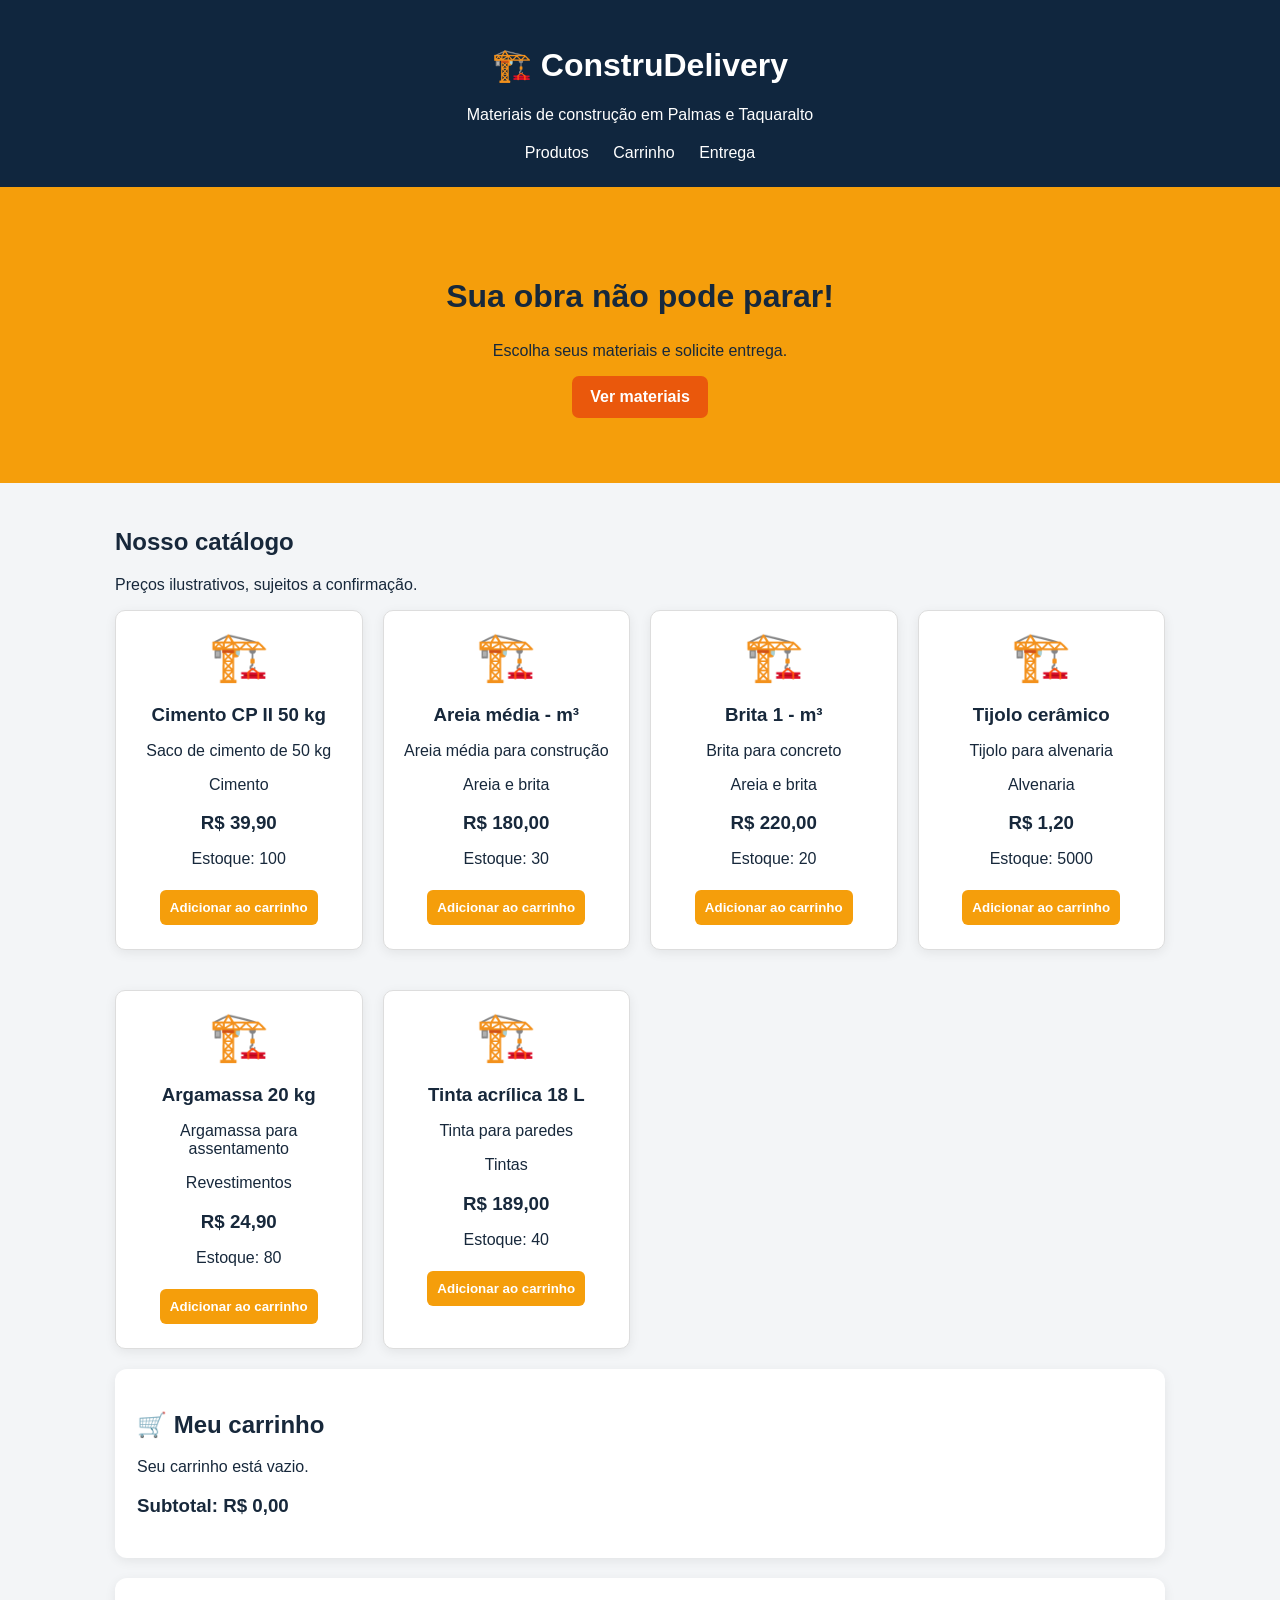
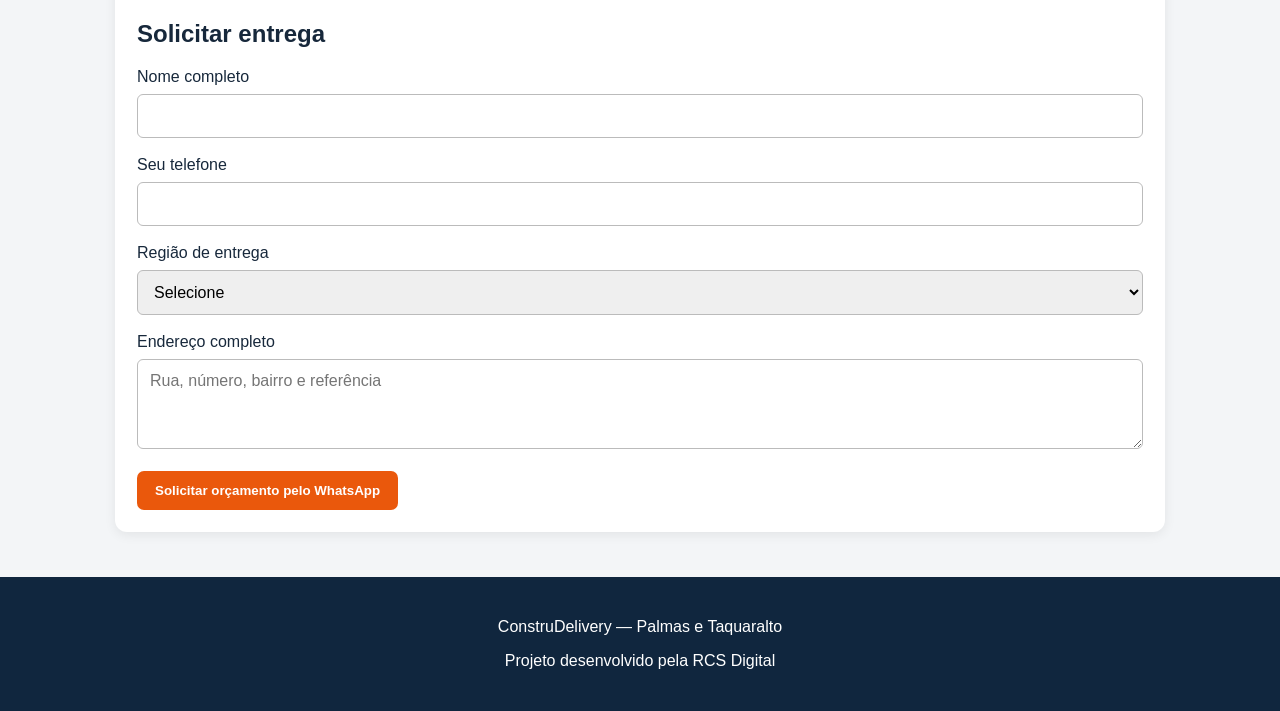
<file: index.html>
<!DOCTYPE html>
<html lang="pt-BR">
<head>
  <meta charset="UTF-8">
  <meta name="viewport" content="width=device-width, initial-scale=1">
  <title>ConstruDelivery | Palmas e Taquaralto</title>
  <link rel="stylesheet" href="style.css">
  <script src="script.js" defer></script>
</head>
<body>
  <header>
    <h1>🏗️ ConstruDelivery</h1>
    <p>Materiais de construção em Palmas e Taquaralto</p>
    <nav>
      <a href="#produtos">Produtos</a>
      <a href="#carrinho">Carrinho</a>
      <a href="#entrega">Entrega</a>
    </nav>
  </header>

  <section class="hero">
    <h2>Sua obra não pode parar!</h2>
    <p>Escolha seus materiais e solicite entrega.</p>
    <a class="botao" href="#produtos">Ver materiais</a>
  </section>

  <main>
    <section id="produtos">
      <h2>Nosso catálogo</h2>
      <p>Preços ilustrativos, sujeitos a confirmação.</p>
      <div id="lista-produtos" class="grade"></div>
    </section>

    <section id="carrinho" class="painel">
      <h2>🛒 Meu carrinho</h2>
      <div id="itens-carrinho"></div>
      <h3 id="total">Subtotal: R$ 0,00</h3>
    </section>

    <section id="entrega" class="painel">
      <h2>Solicitar entrega</h2>
      <form id="form-pedido">
        <label for="nome">Nome completo</label>
        <input id="nome" required maxlength="100">

        <label for="telefone">Seu telefone</label>
        <input id="telefone" type="tel" required>

        <label for="regiao">Região de entrega</label>
        <select id="regiao" required>
          <option value="">Selecione</option>
          <option value="Palmas">Palmas</option>
          <option value="Taquaralto">Taquaralto</option>
        </select>

        <label for="endereco">Endereço completo</label>
        <textarea id="endereco" required
          placeholder="Rua, número, bairro e referência"></textarea>

        <button type="submit" class="botao">
          Solicitar orçamento pelo WhatsApp
        </button>
      </form>
    </section>
  </main>

  <footer>
    <p>ConstruDelivery — Palmas e Taquaralto</p>
    <p>Projeto desenvolvido pela RCS Digital</p>
  </footer>
</body>
</html>
</file>
<file: style.css>
/* ==========================================
   CONSTRUDELIVERY - STYLE.CSS
   ========================================== */

/* CONFIGURAÇÕES GERAIS */

* {
  box-sizing: border-box;
}

body {
  margin: 0;
  font-family: Arial, sans-serif;
  background: #f3f5f7;
  color: #17283b;
}

/* CABEÇALHO */

header {
  background: #10263e;
  color: white;
  padding: 25px;
  text-align: center;
}

nav {
  margin-top: 20px;
}

nav a {
  color: white;
  margin: 10px;
  text-decoration: none;
}

/* DESTAQUE DA PÁGINA INICIAL */

.hero {
  background: #f59e0b;
  text-align: center;
  padding: 65px 20px;
}

.hero h2 {
  font-size: 32px;
}

/* CONTEÚDO PRINCIPAL */

main {
  max-width: 1100px;
  margin: auto;
  padding: 25px;
}

/* GRADE DE PRODUTOS */

.grade {
  display: grid;
  grid-template-columns:
    repeat(auto-fit, minmax(220px, 1fr));
  gap: 20px;
}

/* CARTÕES E PAINÉIS */

.produto,
.painel {
  background: white;
  padding: 22px;
  border-radius: 12px;
  margin-bottom: 20px;
  box-shadow: 0 3px 12px #00000012;
}

.produto h3 {
  margin-bottom: 8px;
}

.produto .emoji {
  font-size: 48px;
}

/* BOTÕES */

.botao,
button {
  display: inline-block;
  background: #ea580c;
  color: white;
  padding: 12px 18px;
  border: none;
  border-radius: 7px;
  cursor: pointer;
  text-decoration: none;
  font-weight: bold;
}

button:hover,
.botao:hover {
  background: #c2410c;
}

/* FORMULÁRIOS */

input,
select,
textarea {
  width: 100%;
  padding: 12px;
  margin: 8px 0 18px;
  border: 1px solid #bbb;
  border-radius: 6px;
  font: inherit;
}

textarea {
  min-height: 90px;
}

/* CARRINHO DE COMPRAS */

.item-carrinho {
  display: flex;
  justify-content: space-between;
  align-items: center;
  gap: 12px;
  padding: 12px 0;
  border-bottom: 1px solid #ddd;
}

.item-carrinho button {
  padding: 7px 11px;
}

/* RODAPÉ */

footer {
  text-align: center;
  background: #10263e;
  color: white;
  padding: 25px;
}

/* ==========================================
   CATÁLOGO E PAINEL ADMINISTRATIVO
   ========================================== */

/* CARTÕES DOS PRODUTOS */

.produto {
  background: #ffffff;
  padding: 18px;
  border: 1px solid #dddddd;
  border-radius: 10px;
  text-align: center;
}

/* FOTOGRAFIAS */

.foto-produto {
  width: 100%;
  height: 180px;
  object-fit: contain;
  border-radius: 8px;
  background: #f3f4f6;
}

/* BOTÕES DOS PRODUTOS */

.produto button {
  margin: 6px;
  padding: 10px;
  border: none;
  border-radius: 6px;
  background: #f59e0b;
  cursor: pointer;
}

.produto button:disabled {
  background: #cccccc;
  cursor: not-allowed;
}

/* CADASTRO ADMINISTRATIVO */

#form-produto {
  display: flex;
  flex-direction: column;
  gap: 12px;
  max-width: 600px;
}

#form-produto input,
#form-produto select {
  padding: 12px;
  border: 1px solid #cccccc;
  border-radius: 6px;
}

/* PRÉ-VISUALIZAÇÃO DA IMAGEM */

#preview-imagem {
  max-height: 180px;
  object-fit: contain;
}

/* ==========================================
   RESPONSIVIDADE
   ========================================== */

@media (max-width: 600px) {

  .hero h2 {
    font-size: 25px;
  }

  main {
    padding: 15px;
  }

  .item-carrinho {
    flex-wrap: wrap;
  }

}
</file>
